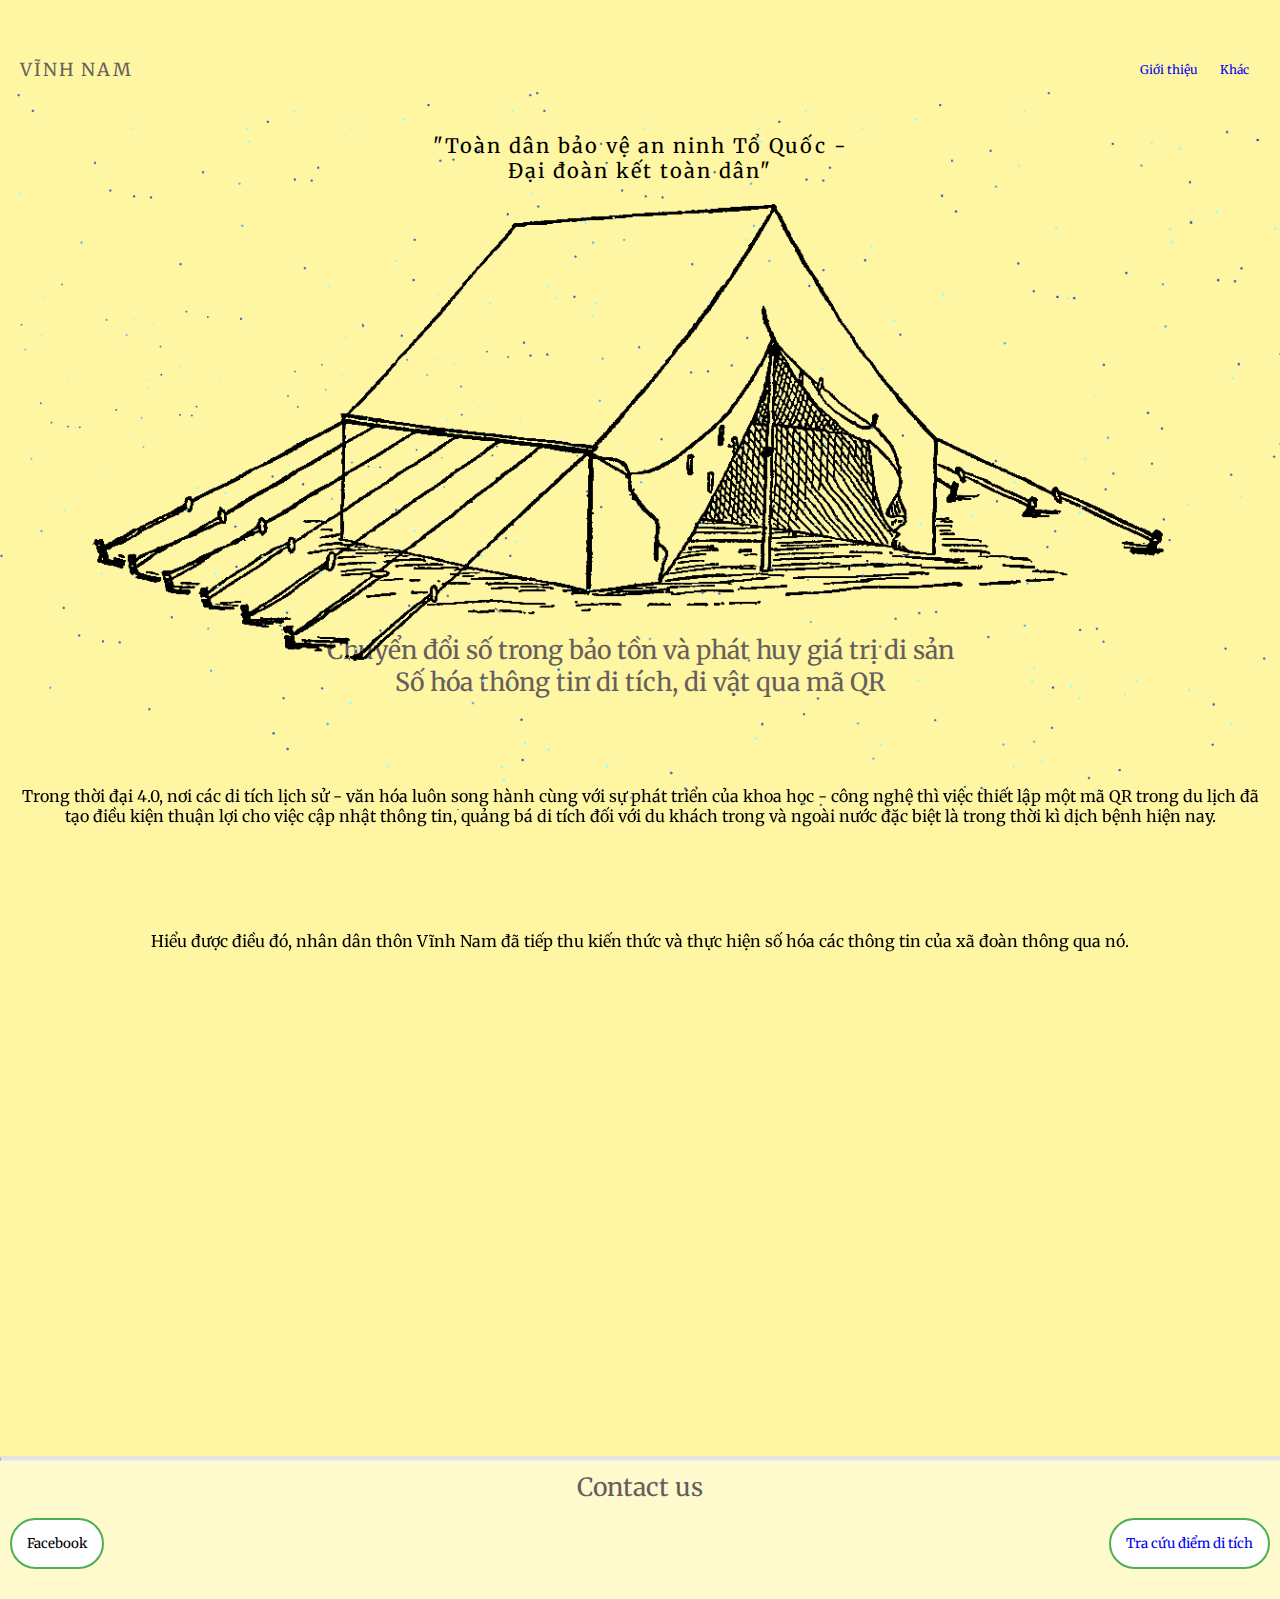
<file: index.html>
<!DOCTYPE html>
<html lang="en">
<head>
   <meta charset="UTF-8">
   <title>Thôn Vĩnh Nam</title>
   <link rel="stylesheet" href="main.css">
   <script defer src="script.js"></script>
   <meta name="viewport" content="width=device-width, initial-scale=1">
</head>
<body>
      <header>
            <a href="#" class="logo">Vĩnh Nam</a>
            <ul>
                  <li><a href="#Introduction" id="Tothetop">Giới thiệu</a></li>
                  <li><a href="#About">Khác</a></li>
            </ul>
            
      </header>
      <div1>
            <p>"Toàn dân bảo vệ an ninh Tổ Quốc - <br> Đại đoàn kết toàn dân"</p> <br>
            <img src="camp.png" id="camp">
            <img src="dot.png" id="dot">
      </div1>
      <br><h1 id="Introduction">Chuyển đổi số trong bảo tồn và phát huy giá trị di sản <br> Số hóa thông tin di tích, di vật qua mã QR</h1><br><br>
      <section class="hidden">
            <p>Trong thời đại 4.0, nơi các di tích lịch sử - văn hóa luôn song hành cùng với sự phát triển của khoa học - công nghệ thì việc thiết lập một mã QR trong du lịch đã tạo điều kiện thuận lợi cho việc cập nhật thông tin, quảng bá di tích đối với du khách trong và ngoài nước đặc biệt là trong thời kì dịch bệnh hiện nay.</p>
      </section>
      <section class="hidden">
            <p>Hiểu được điều đó, nhân dân thôn Vĩnh Nam đã tiếp thu kiến thức và thực hiện số hóa các thông tin của xã đoàn thông qua nó.</p>
      </section>
      <br><br><br>
      <section class="hidden redirection">
            <a href="mohinh.html"><button class="redc">Mô hình</button></a><br>
            <a href="trai.html"><button class="redc">Lều trại</button></a><br>
            <a href="lop.html"><button class="redc">Đất và con người Duy Vinh - Duy Xuyên</button></a>   
      </section>

      <br><br><br>
      
      <hr class="rounded">
      <footer>
            <div class='foot'>
                  <h1>Contact us</h1>
                  <a href="https://www.facebook.com/doanxaduyvinh"><button class="button">Facebook</button></a>
                  <button class="Backtotop"><a href="https://dtls.tuoitreduyvinh.net/ban-do-so/"> Tra cứu điểm di tích</a></button>
            </div>
      </footer>
</body>
</html>
</file>
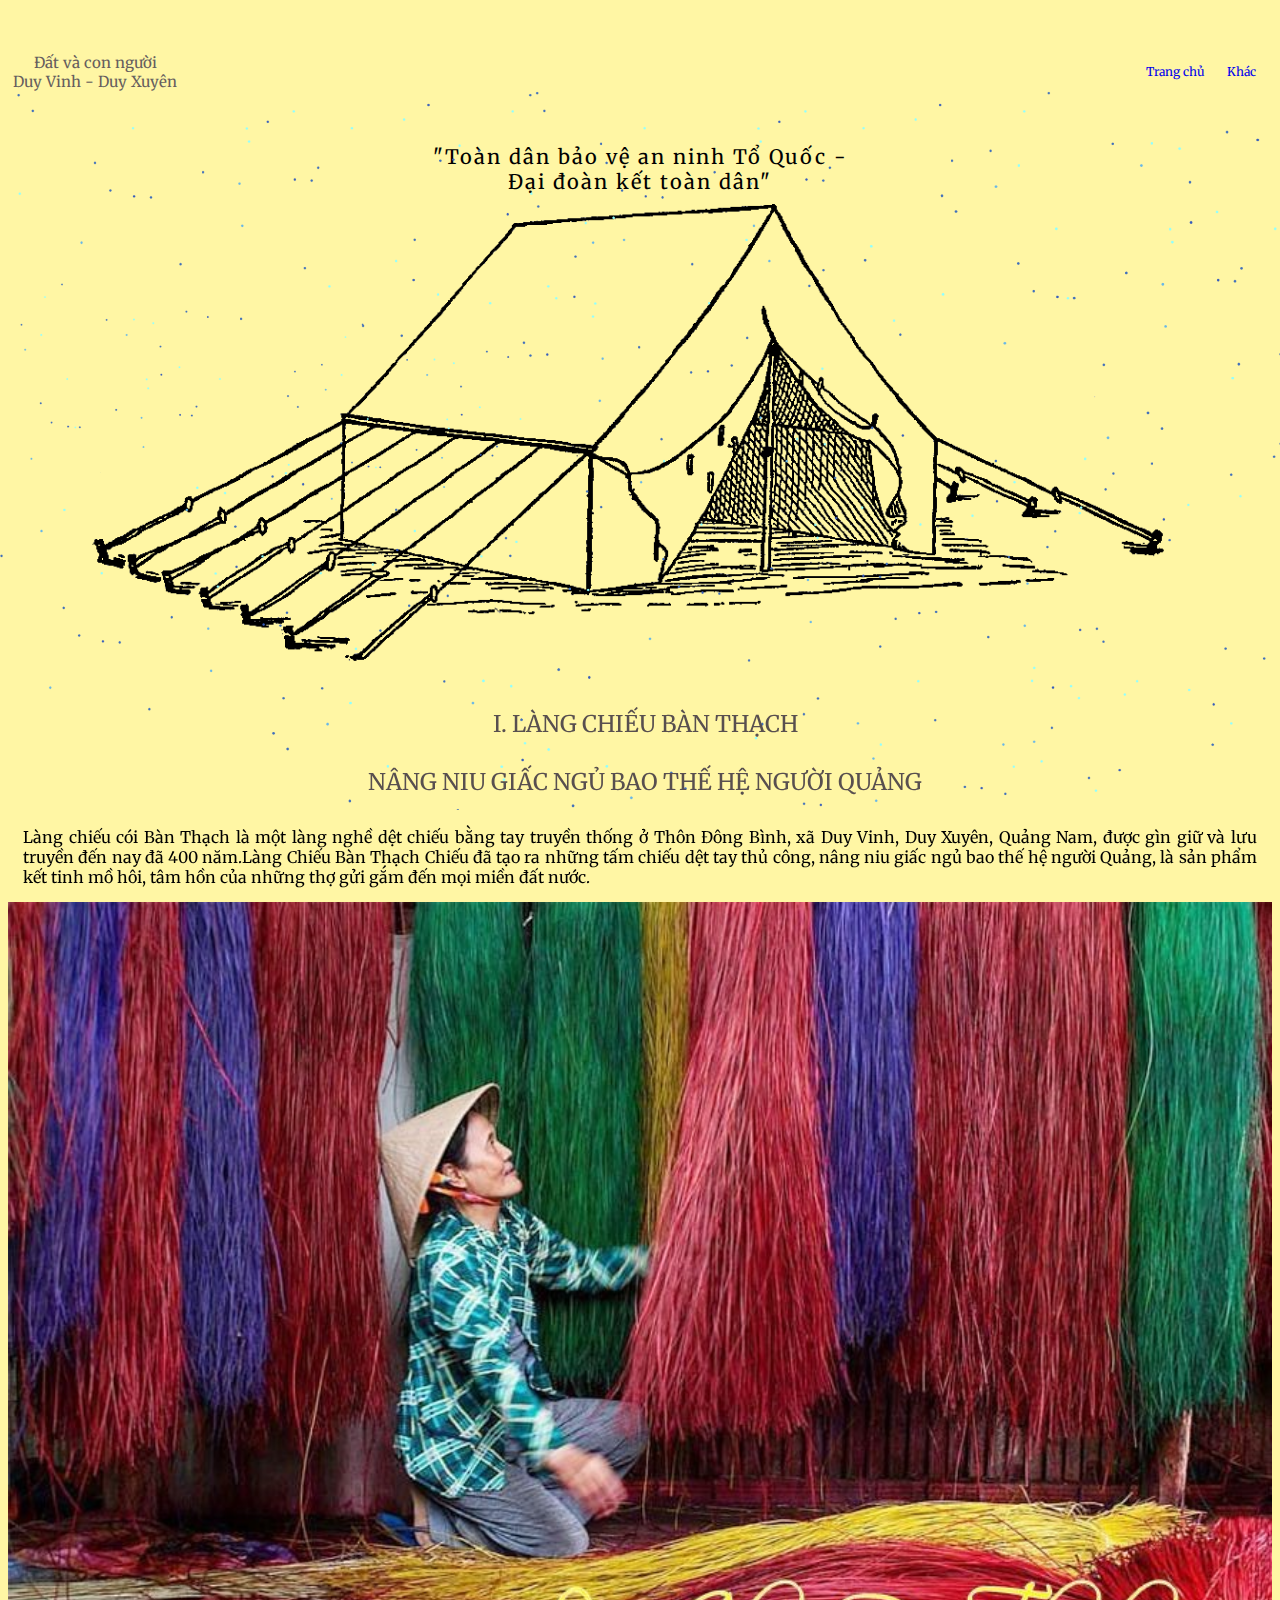
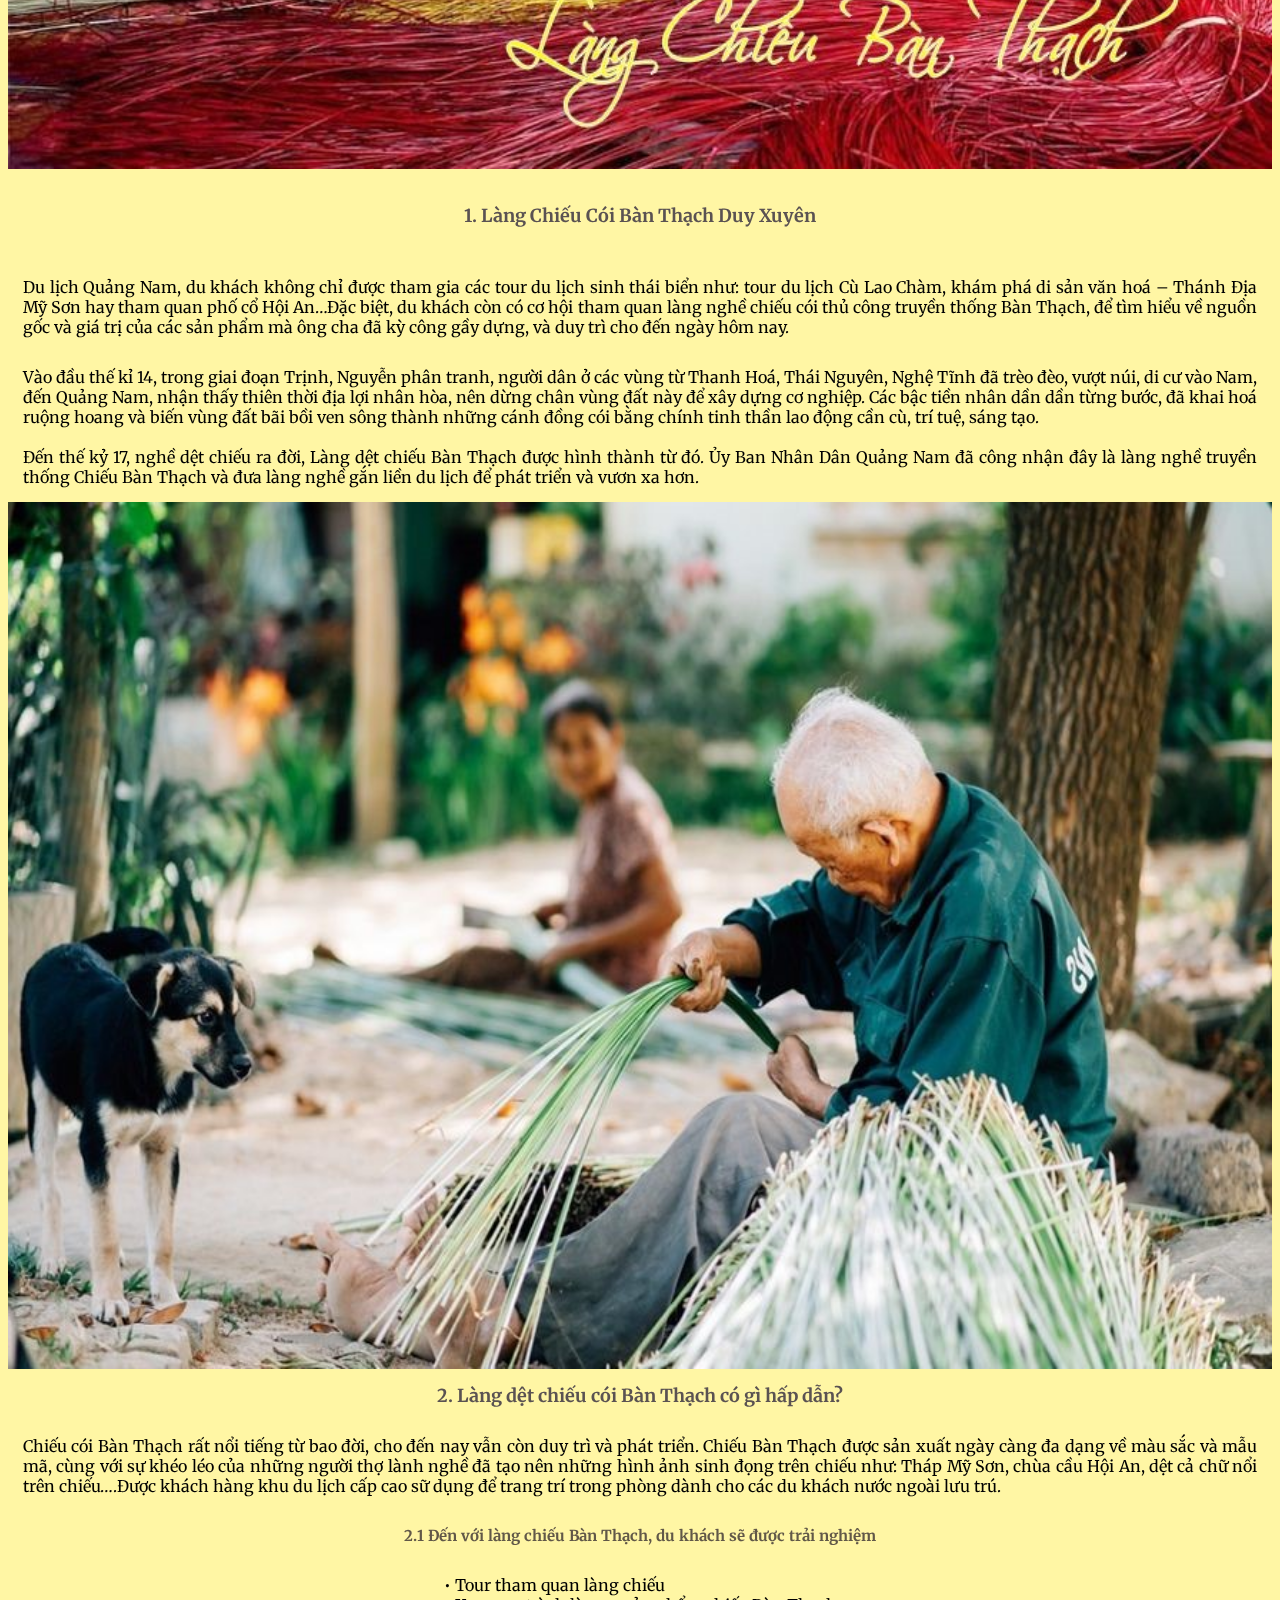
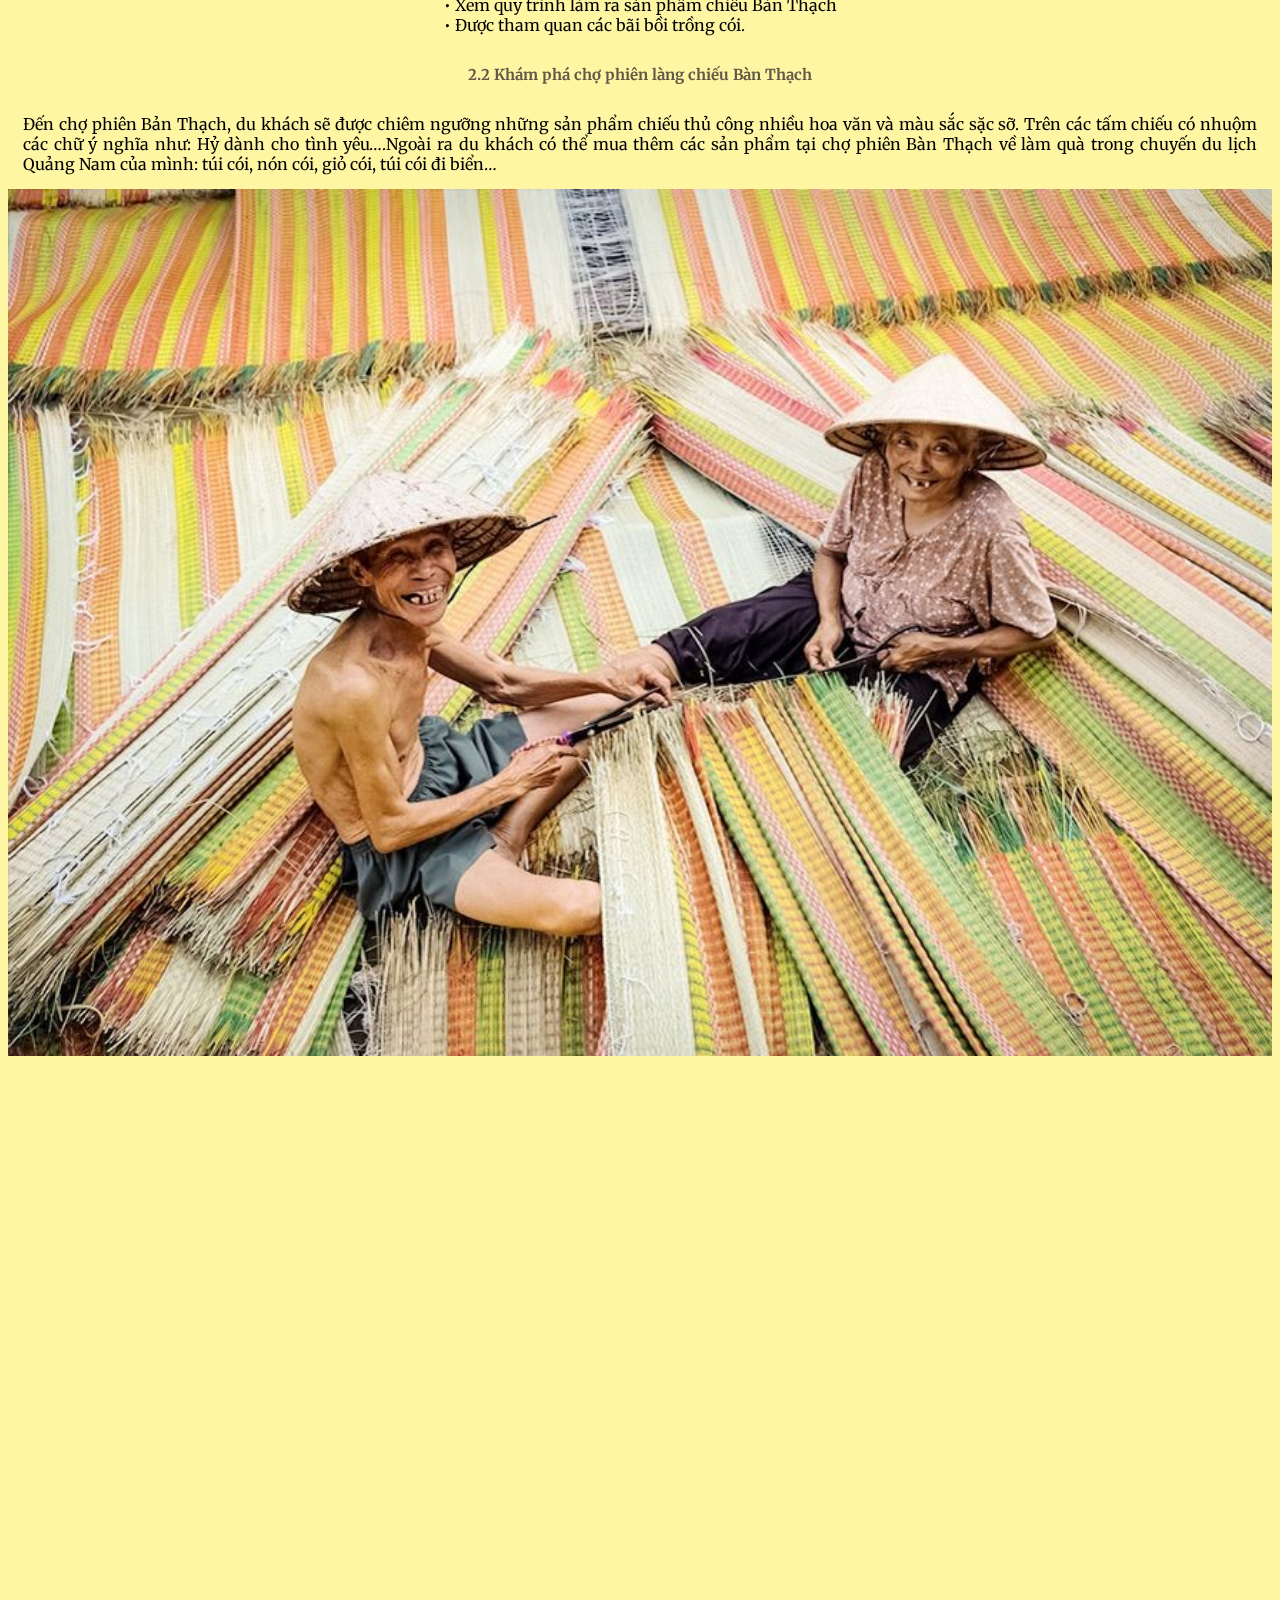
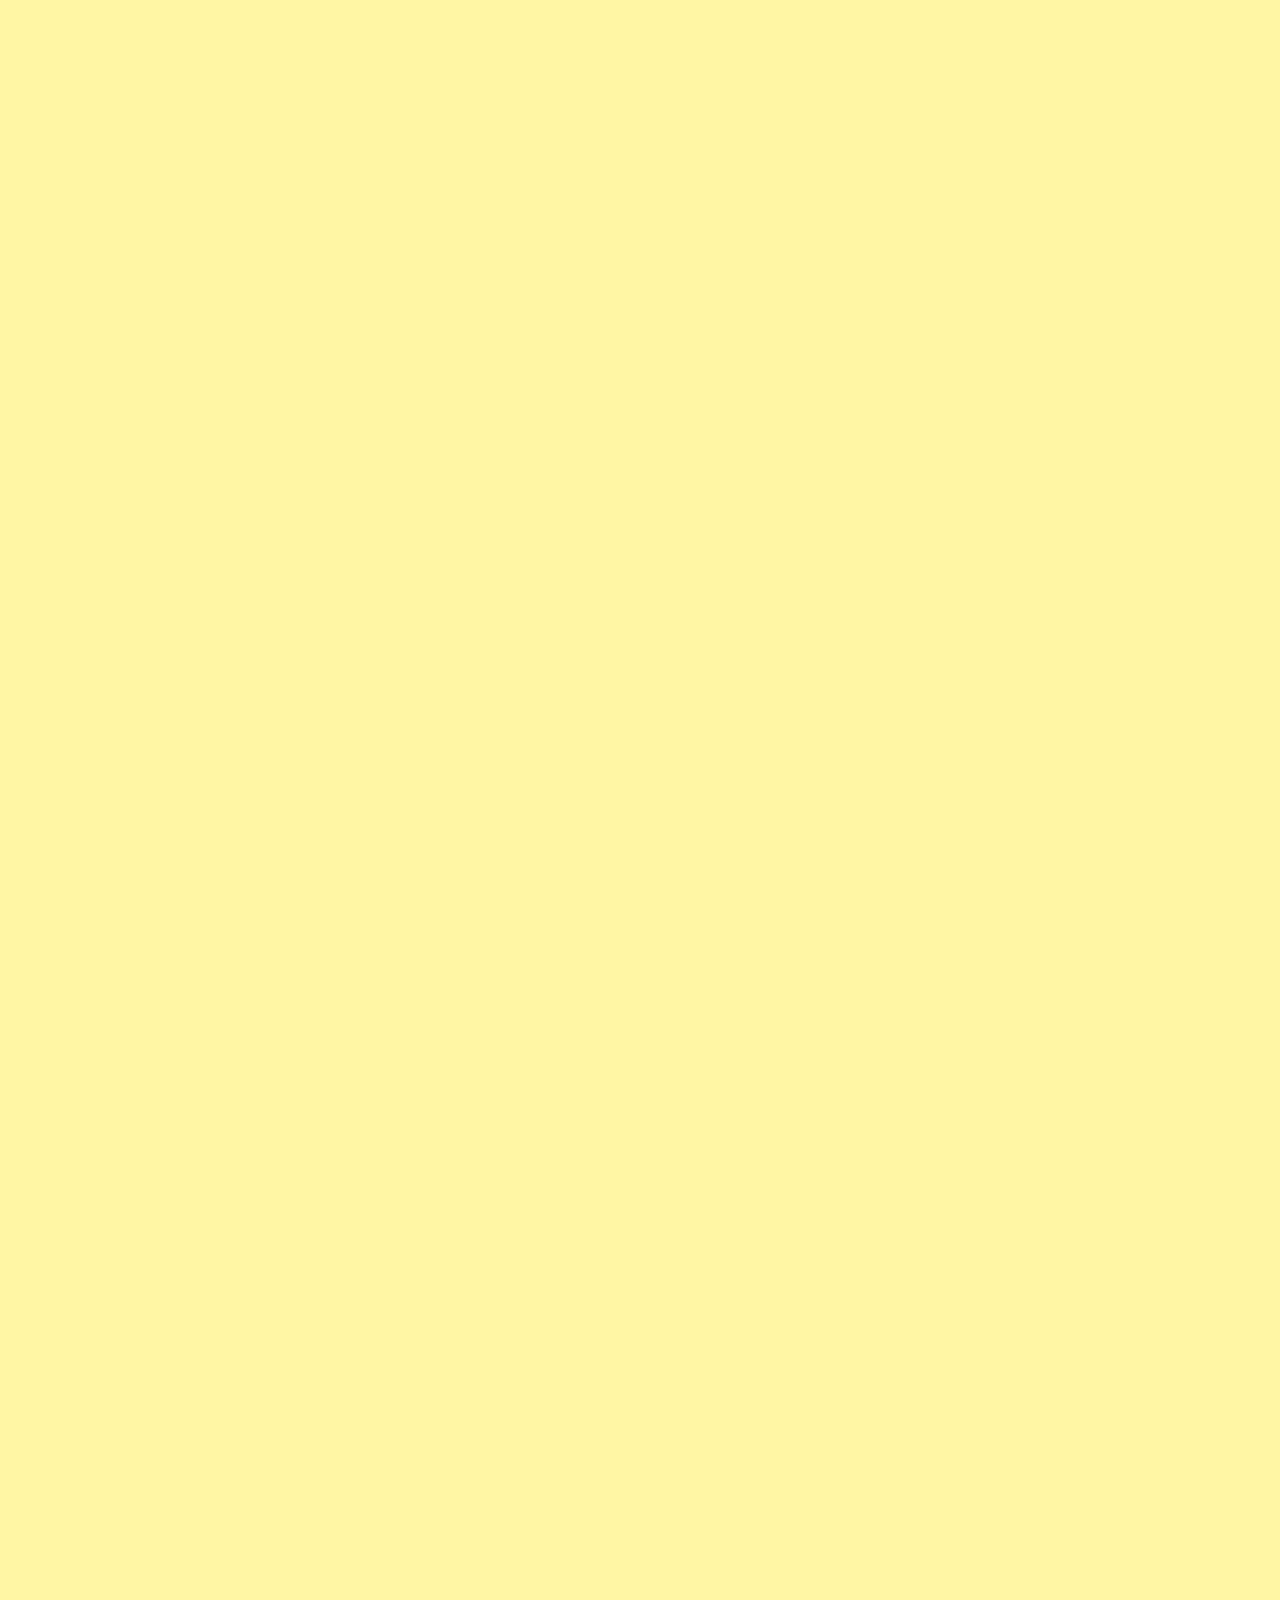
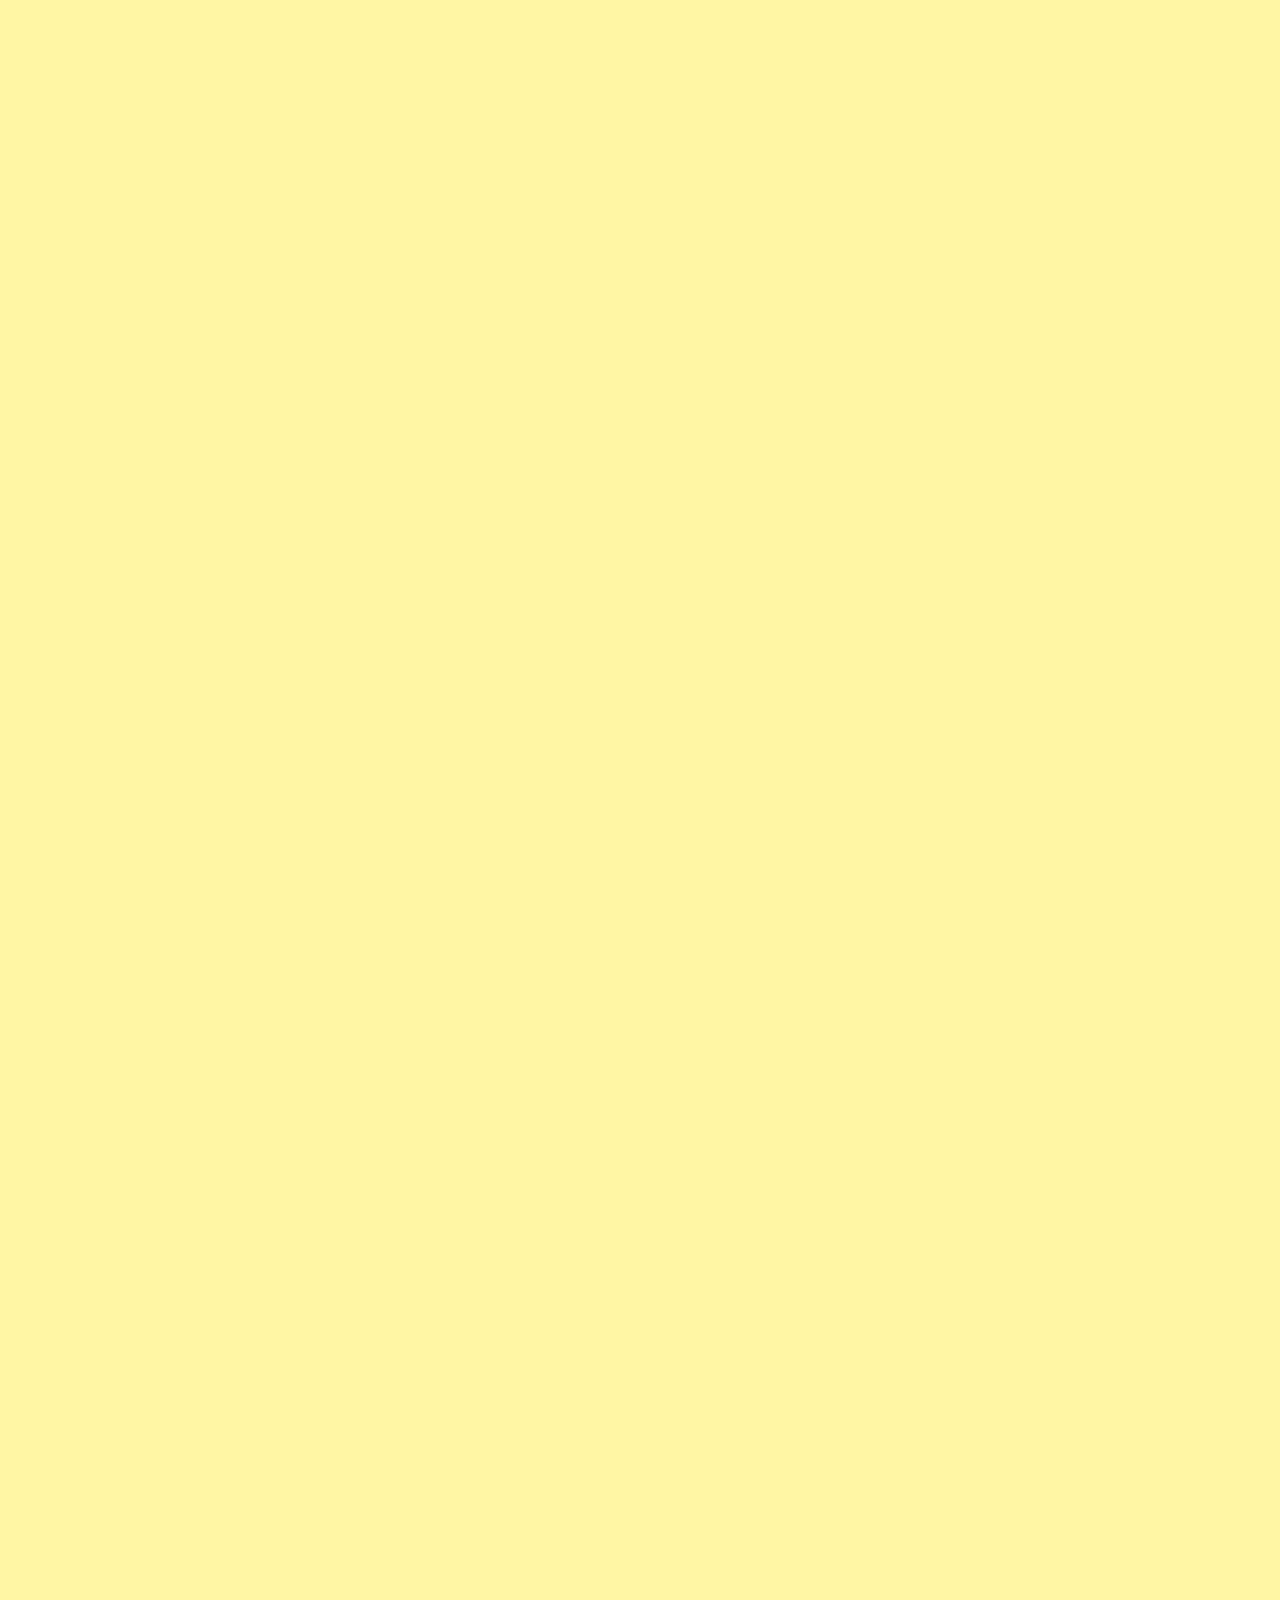
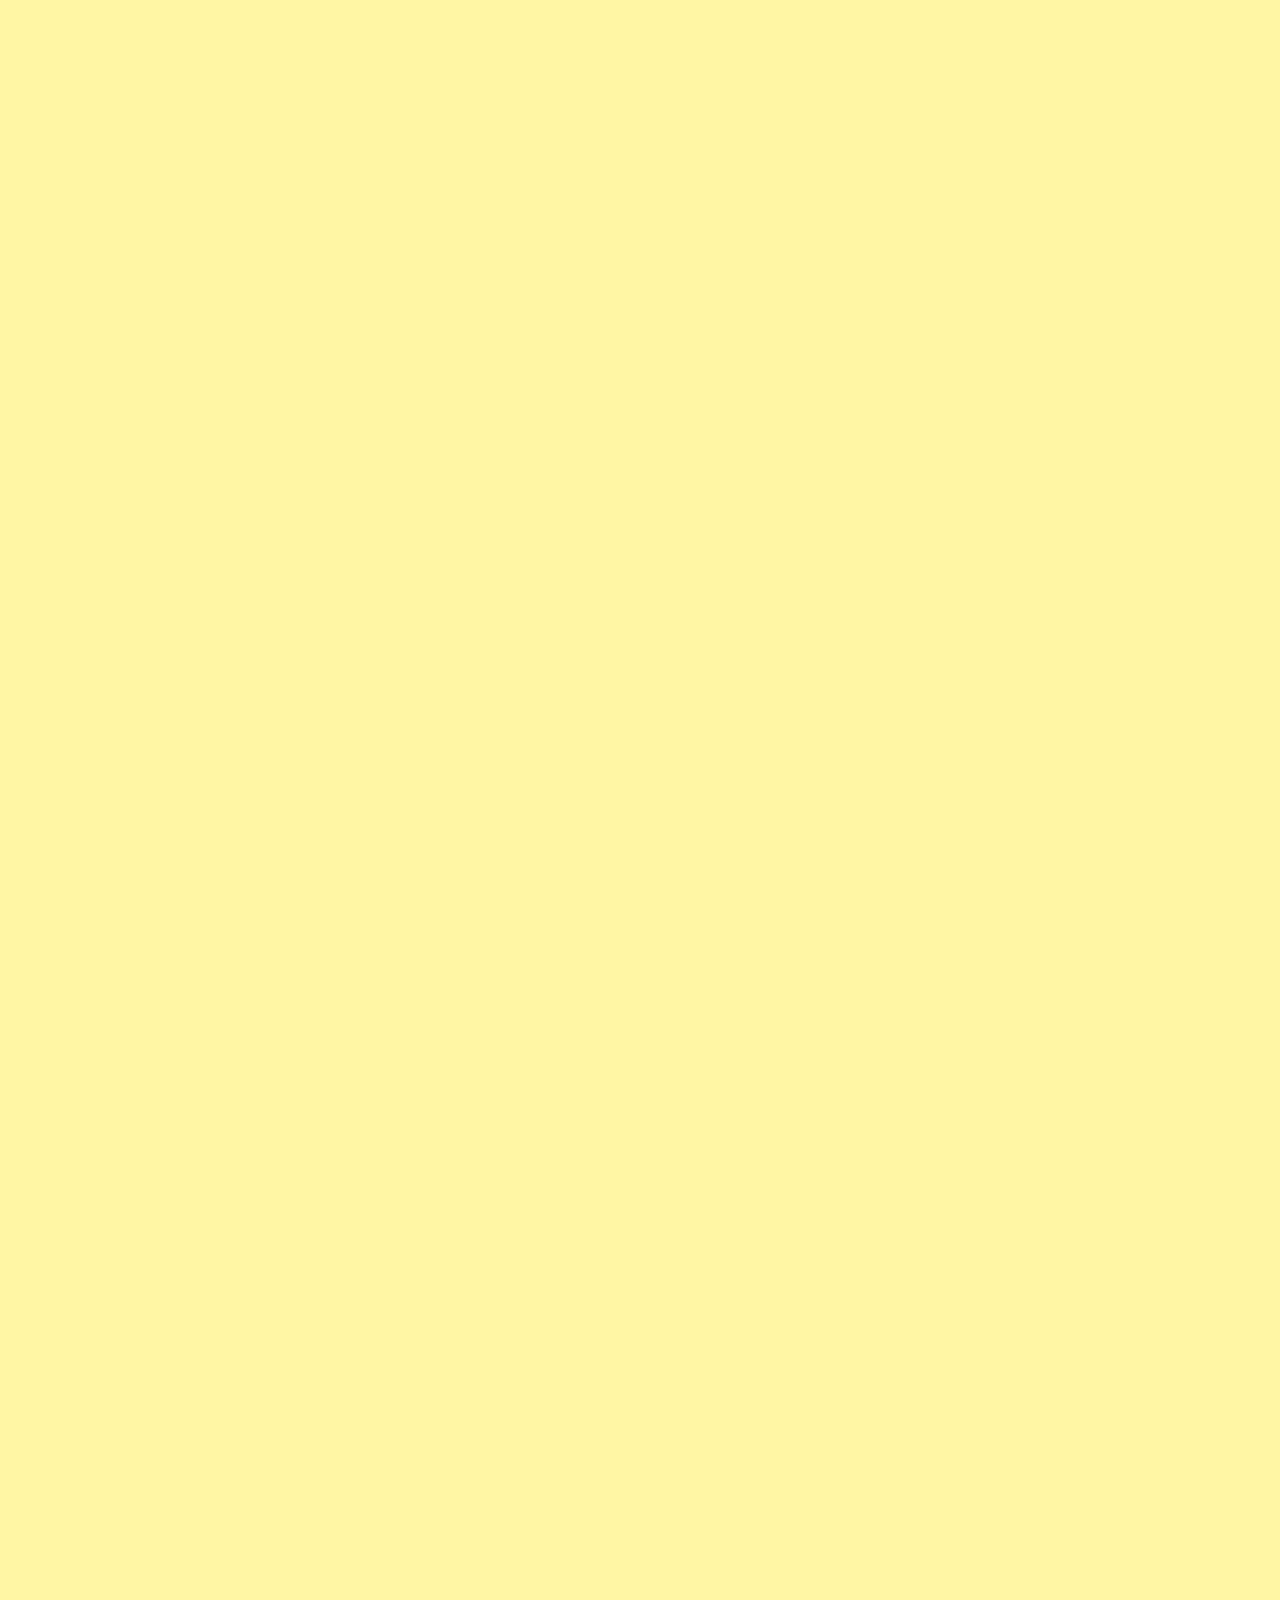
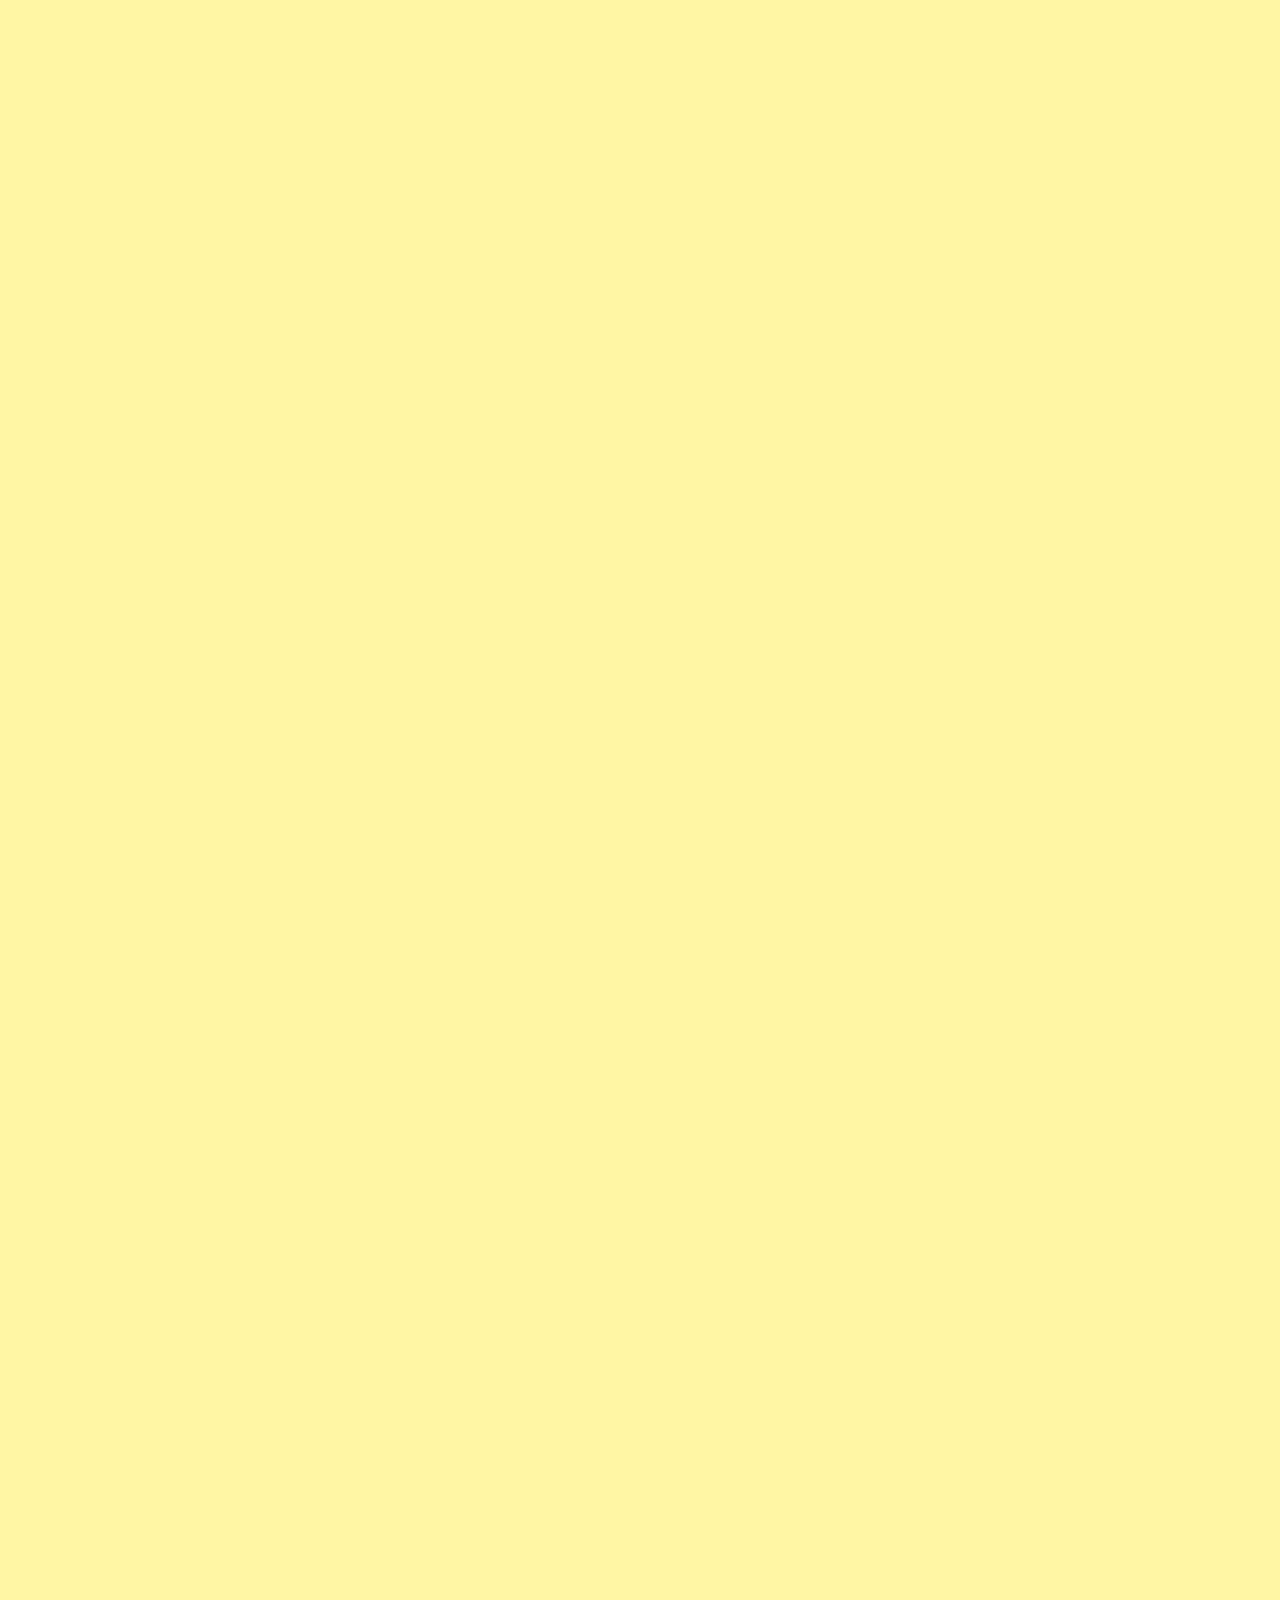
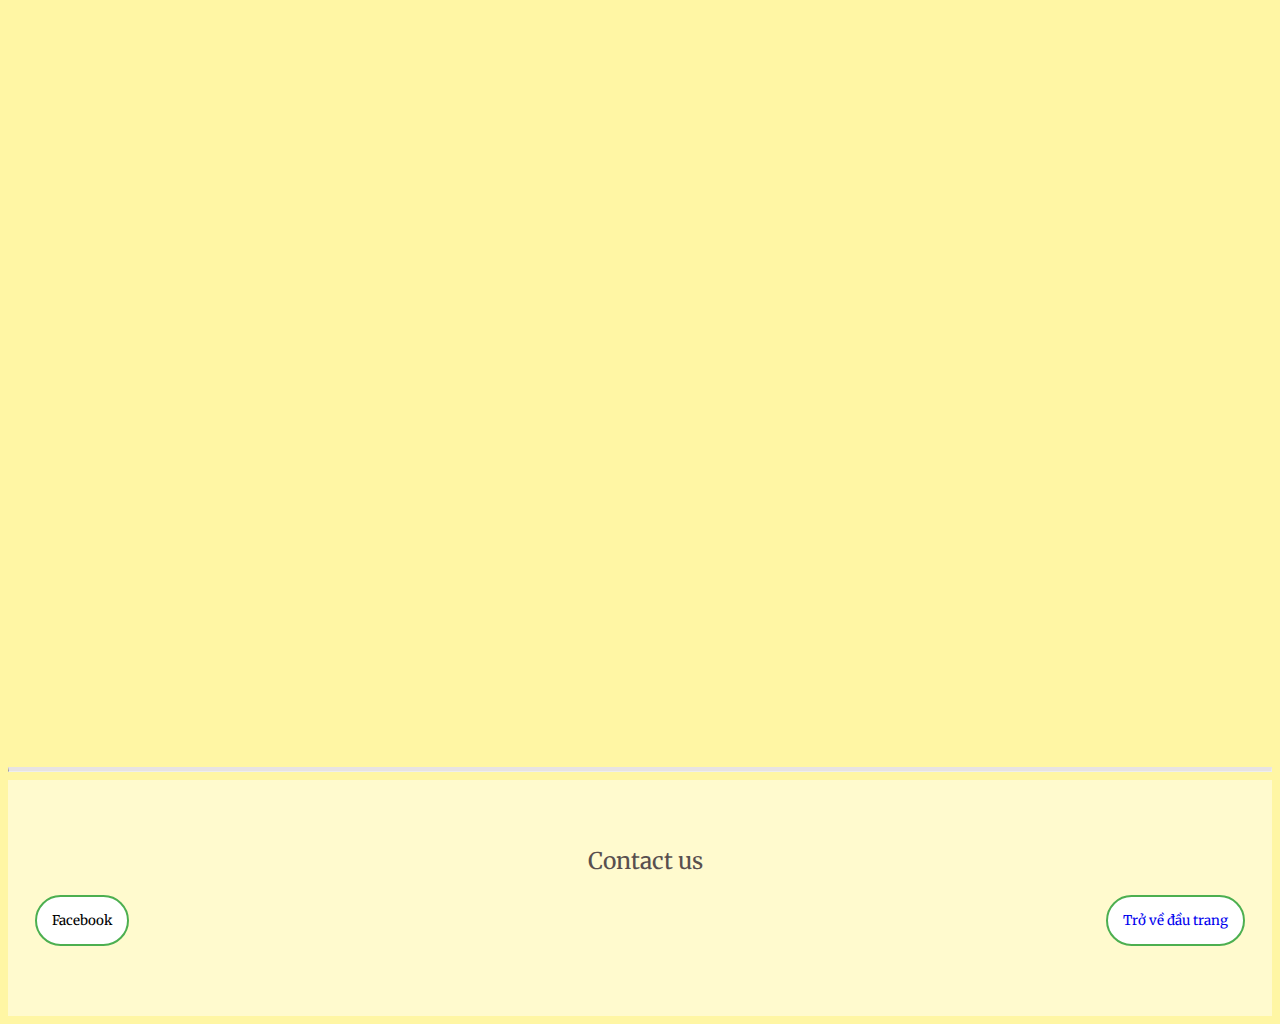
<file: lop.html>
<!DOCTYPE html>
<html lang="en">
<head>
   <meta charset="UTF-8">
   <title>Thôn Vĩnh Nam</title>
   <link rel="stylesheet" href="other.css">
   <script defer src="script.js"></script>
   <meta name="viewport" content="width=device-width, initial-scale=1">
</head>
<body>
      <header>
            <a href="#" class="spec">Đất và con người <br> Duy Vinh - Duy Xuyên </a>
            <ul>
                  <li><a href="index.html" id="Tothetop">Trang chủ</a></li>
                  <li><a href="#About">Khác</a></li>
            </ul>
            
      </header>
      <div1>
            <p>"Toàn dân bảo vệ an ninh Tổ Quốc - <br> Đại đoàn kết toàn dân"</p>
            <img src="camp.png" id="camp">
            <img src="dot.png" id="dot">
      </div1>


      <section class="hidden">
            <h1>I. LÀNG CHIẾU BÀN THẠCH <br> <br> NÂNG NIU GIẤC NGỦ BAO THẾ HỆ NGƯỜI QUẢNG</h1>
            <p>Làng chiếu cói Bàn Thạch là một làng nghề dệt chiếu bằng tay truyền thống ở Thôn Đông Bình, xã Duy Vinh, Duy Xuyên, Quảng Nam, được gìn giữ và lưu truyền đến nay đã 400 năm.Làng Chiếu Bàn Thạch Chiếu đã tạo ra những tấm chiếu dệt tay thủ công, nâng niu giấc ngủ bao thế hệ người Quảng, là sản phẩm kết tinh mồ hôi, tâm hồn của những thợ gửi gắm đến mọi miền đất nước.</p> 

            <img src="chieu.jpg" class="myson"> <br>
            <h2>1. Làng Chiếu Cói Bàn Thạch Duy Xuyên</h2> <br>
            <p> Du lịch Quảng Nam, du khách không chỉ được tham gia các tour du lịch sinh thái biển như: tour du lịch Cù Lao Chàm, khám phá di sản văn hoá – Thánh Địa Mỹ Sơn hay tham quan phố cổ Hội An…Đặc biệt, du khách còn có cơ hội tham quan làng nghề chiếu cói thủ công truyền thống Bàn Thạch, để tìm hiểu về nguồn gốc và giá trị của các sản phẩm mà ông cha đã kỳ công gầy dựng, và duy trì cho đến ngày hôm nay.</p>
            <p>Vào đầu thế kỉ 14, trong giai đoạn Trịnh, Nguyễn phân tranh, người dân ở các vùng từ Thanh Hoá, Thái Nguyên, Nghệ Tĩnh đã trèo đèo, vượt núi, di cư vào Nam, đến Quảng Nam, nhận thấy thiên thời địa lợi nhân hòa, nên dừng chân vùng đất này để xây dựng cơ nghiệp. Các bậc tiền nhân dần dần từng bước, đã khai hoá ruộng hoang và biến vùng đất bãi bồi ven sông thành những cánh đồng cói bằng chính tinh thần lao động cần cù, trí tuệ, sáng tạo. <br> <br> Đến thế kỷ 17, nghề dệt chiếu ra đời, Làng dệt chiếu Bàn Thạch được hình thành từ đó. Ủy Ban Nhân Dân Quảng Nam đã công nhận đây là làng nghề truyền thống Chiếu Bàn Thạch và đưa làng nghề gắn liền du lịch để phát triển và vươn xa hơn.</p>
            <img src="chieu2.jpg" class="myson">

            <h2>2. Làng dệt chiếu cói Bàn Thạch có gì hấp dẫn?</h2>
            <p>Chiếu cói Bàn Thạch rất nổi tiếng từ bao đời, cho đến nay vẫn còn duy trì và phát triển. Chiếu Bàn Thạch được sản xuất ngày càng đa dạng về màu sắc và mẫu mã, cùng với sự khéo léo của những người thợ lành nghề đã tạo nên những hình ảnh sinh đọng trên chiếu như: Tháp Mỹ Sơn, chùa cầu Hội An, dệt cả chữ nổi trên chiếu….Được khách hàng khu du lịch cấp cao sữ dụng để trang trí trong phòng dành cho các du khách nước ngoài lưu trú.</p>
            <h3>2.1 Đến với làng chiếu Bàn Thạch, du khách sẽ được trải nghiệm</h3>
            <p>•	Tour tham quan làng chiếu <br>
               •  Xem quy trình làm ra sản phẩm chiếu Bàn Thạch <br>
               •	Được tham quan các bãi bồi trồng cói. <br> </p>
            <h3>2.2 Khám phá chợ phiên làng chiếu Bàn Thạch</h3>
            <p>Đến chợ phiên Bản Thạch, du khách sẽ được chiêm ngưỡng những sản phẩm chiếu thủ công nhiều hoa văn và màu sắc sặc sỡ. Trên các tấm chiếu có nhuộm các chữ ý nghĩa như: Hỷ dành cho tình yêu….Ngoài ra du khách có thể mua thêm các sản phẩm tại chợ phiên Bàn Thạch về làm quà trong chuyến du lịch Quảng Nam của mình: túi cói, nón cói, giỏ cói, túi cói đi biển…</p>
            <img src="chieu3.jpg" class="myson">
      </section>

      <section class="hidden">
            <h1>II. Thánh địa Mỹ Sơn</h1>
            <p>Mỹ Sơn - vùng đất sáng tạo, nơi thôi thúc và khởi phá những ý tưởng nghệ thuật mới mẻ và đọc đáo, là một trong những di sản văn hóa thế giới được UNESCO công nhận vào năm 1995.</p>  
            <p>Thánh địa Mỹ Sơn với hơn bảy mươi ngôi đền được chạm khắc tinh xảo, cầu kì mang nhiều dòng chữ quan trọng bằng tiếng Phạn và tiếng Chăm, nằm ẩn mình trong rừng giữa lòng thung lũng xung quanh được hai ngọn núi hùng vĩ che chở. Ấn tượng đặc biệt đó chính là phần gạch dùng để xây nên các tòa tháp cổ. Những viên gạch được nung và cắt khối, sau đó xếp chồng lên nhau một cách khéo léo, dù trải qua hơn một trăm năm nhưng vẫn còn rõ nét vào mang trong mình một nét đẹp cổ kính trang trọng.</p>
            <img src="myson1.jpg" class="myson" >
            <p>Trong dòng chảy hun hút và bất tận của thời gian, nhưng tòa tháp cổ Mỹ Sơn luôn ngả bóng lên nhau, tác vào nhau và nân đỡ nhau để làm nên một quẩn thể độc đáo rất riêng, để hiện thị triết lí sinh tồn của mình, Mỹ Sơn gach đá nghìn năm, không chỉ đẹp mà còn bí ẩn, vô ngon mà ẩn chứa triệu triệu mỹ từ, thực mà rất lung linh huyền ảo.</p>
            <p>Với Mỹ Sơn, trước Mỹ Sơn, với người này có thể là vọng cảm âm thầm, là sự chiêm bái thành kính trước tịch mịch huyền bí của ngôi đền thờ thần Ganesa. Nhưng với một ai khác, dấu ấn từ Mỹ Sơn có thể là từ sự bắt gặp tình cờ khoảnh khắc giao hòa ảo diệu khi ngày tan, cũng có thể là sự liên tưởng run rẩy giữa một quá khứ mờ xa tít tắp với hiện tại sống động cùng những dự cảm về một dặm dài mơ hồ phía trước. <br><br> Và có thể là cả một nỗi cô đơn, những suy tư của cổ tháp và của con người. Và trong mỗi giọt thời gian trôi, tháp lại hiện lên kiêu hãnh bằng những trầm tịch âm u, bằng những dấu rêu đẫm màu cổ tích giữa mênh mông cuộc đời, giữa những xưng tụng của thơ ca và âm nhạc.</p>   
      </section>

      <section class="hidden">
            <h1>III. Lò gạch cũ Hội An: Tọa độ check-in mới cực xịn cho team mê du lịch</h1>
            <p>Lò gạch cũ Hội An đang được giới trẻ tìm đến như một địa điểm “sống ảo” lý tưởng bởi nơi đây mang lại những khung hình đẹp xuất sắc với cảnh vật hài hòa. Bên cạnh đó, bạn còn có thể hòa mình vào thiên nhiên xanh mát.</p>
            <img src="gach3.jpg" class="myson">
            <p>Nếu bạn đã khám phá “sạch sành sanh” những điểm đến hấp dẫn tại khu phố cổ thì lò gạch cũ Hội An ngay gần phố Hội chính là địa điểm check-in cực chất cho team mê du lịch. Tới đây, bạn sẽ có cơ hội thả mình vào thiên nhiên trong lành cũng như sở hữu những tấm ảnh đẹp miễn chê.</p>
            <h2>1. Địa chỉ lò gạch cũ Hội An ở đâu?</h2>
            <p>Địa chỉ lò gạch cũ Hội An nằm tại thôn Vĩnh Nam, xã Duy Vinh, huyện Duy Xuyên, tỉnh Quảng Nam. Mặc dù đã bị bỏ hoang 20 năm nhưng địa danh này hiện đã được tu sửa lại với hình ảnh mới mẻ. Qua đó, bạn có thể tới tham quan, thỏa sức khám phá và trải nghiệm.</p>
            <img src="gach4.jpg" class="myson">
            <p>Bạn có thể đến lò gạch Hội An bất cứ khi nào bởi nơi đây không thuộc quyền sở hữu của bất cứ ai. Đồng thời, giá vé hoàn toàn miễn phí cho tất cả du khách. Tuy nhiên, quán cà phê ngay gần đó thường mở cửa vào 4h30 đến 22h00 mỗi ngày. Tại đây, bạn có thể gọi nước ngọt, cà phê, nước ép để nhâm nhi, hóng mát, ngắm cảnh từ xa. <br>Lò gạch cũ Cẩm Kim Hội An nằm giữa đồng lúa, sừng sững như một cổng thành. Nơi đây có những mảng tường bong tróc lộ ra lớp gạch đỏ au mang lại hình ảnh rêu phong cổ kính, kết hợp với các bậc thang nối tiếp nhau từ chân lên tới đỉnh càng tạo nên sự độc đáo. Hơn hết, đây chính là một trong những địa điểm check-in Hội An được giới trẻ đặc biệt yêu thích. Nếu có dịp, bạn cũng nên cân nhắc ghé thăm và tự mình trải nghiệm nhé.</p>
            <h2>2. Hướng dẫn đường đi lò gạch cũ Hội An</h2>
            <p>Lò gạch cũ Hội An cách phố cổ Hội An khoảng 5km nên có nhiều phương tiện cho bạn lựa chọn. Điển hình như sau:</p>
            <img src="gach5.jpg" class="myson">
            <p>•	Đi bằng taxi: Nếu bạn chưa biết lò gạch cũ Hội An ở đâu thì có thể di chuyển bằng taxi. Chỉ cần nói địa điểm chính xác, tài xế sẽ đưa bạn đến nơi trong thời gian ngắn nhất. Tuy nhiên, bạn cần chủ động về tài chính bởi giá dịch vụ này khá cao. <br> <br>
            •	Đi bằng xe máy: Đường đến lò gạch cũ Cẩm Kim Hội An đi bằng xe máy cũng rất thuận tiện. Bạn có thể tự mình di chuyển trên con đường làng yên bình. Chi phí cho việc thuê xe cũng hợp lý, phù hợp với nhu cầu của du khách. <br><br>
            Ngoài ra, bạn nên tham khảo kinh nghiệm du lịch Hội An để chủ động hơn. Theo đó, các thông tin hữu ích về thời gian, cách di chuyển, nơi ở, vui chơi đã được cập nhật đầy đủ. Điều này sẽ giúp ích cho bạn rất nhiều và chủ động hơn trong chuyến du lịch.</p>
            <h2>3. Bí kíp check-in lò gạch cũ Hội An siêu đỉnh</h2>
            <p>Muốn có những bức hình check-in lò gạch thủ công siêu đỉnh, bạn phải nắm chắc nhiều bí quyết. Điển hình như việc bạn nên chọn thời gian lý tưởng để nắm bắt khoảnh khắc đẹp. Một gợi ý nhỏ dành cho bạn là nên chụp ảnh khi bình minh, nắng lên cao hoặc hoàng hôn sẽ rất tuyệt vời.</p>
            <img src="gach6.jpg" class="myson">
            <p>Bên cạnh đó, lò gạch cũ Hội An có những bậc thang phủ rêu nên rất dễ trơn trượt. Vì thế, mỗi khi di chuyển bạn phải đặc biệt cẩn thận, đi chậm và nhẹ nhàng. Nếu nhận thấy dấu hiệu của sự nứt vỡ, bạn nên tránh xa khu vực đó ngay. <br><br> Ngoài ra, bạn có thể tham khảo thêm các địa điểm du lịch Hội An khác. Những nơi này không chỉ sở hữu cảnh sắc đẹp mà còn có nền ẩm thực phong phú. Từ đó, giúp chuyến đi của bạn thêm trọn vẹn, ý nghĩa và khó quên. </p>
            <h2>4. Quán cà phê lò gạch cũ Duy Xuyên, Quảng Nam</h2>
            <p>Cafe lò gạch cũ Hội An nằm tại Duy Xuyên, Quảng Nam được làm theo kiểu nhà sàn. Những chiếc bàn ghế bằng tre xếp ngay ngắn, thẳng hàng. Từ đây, bạn dễ dàng nhìn ra lò gạch đón ánh nắng bình minh, ngắm nhìn chiếc cầu tre dài, uốn lượn.</p>
            <img src="gach7.jpg" class="myson">
            <p>Quán cà phê lò gạch cũ có đồ uống làm từ rau, củ, quả và gạo đen. Điều đặc biệt hơn cả là chúng có tên gọi chỉ cần nghe qua cũng khiến bạn bật cười, ví dụ như sữa Thị  Nở, cà phê Chí Phèo, sinh tố Làng Vũ Đại.</p>
      </section>

      <br><br><br>
      <hr class="rounded">
      <footer>
            <div class='foot'>
                  <h1 id="About">Contact us</h1>
                  <a href="https://www.facebook.com/doanxaduyvinh"><button class="button">Facebook</button></a>
                  <button class="Backtotop"><a href="#Tothetop"> Trở về đầu trang</a></button>
            </div>
      </footer>
</body>
</html>
</file>
<file: main.css>
@import url('https://fonts.googleapis.com/css2?family=Merriweather&display=swap');

* {
    font-family: "Merriweather", sans-serif;
}

* {
    box-sizing: border-box;
    margin: 0;
    padding: 0;
}

body {
    min-height: 120vh;
    background: #fff6a4;
}

header {
    margin-top: 30px;
    position: absolute;
    top: 0;
    left: 0;
    width: 100%;
    padding: 15px 20px;
    display: flex;
    justify-content: space-between;
    align-items: center;
    z-index: 10000;
}

header .logo {
    color: rgb(102, 94, 94);
    font-weight: 400;
    text-decoration: none;
    font-size: 18px;
    text-transform: uppercase;
    letter-spacing: 2px;
}

header ul {
    display: flex;
    justify-content: center;
    align-items: center;
    font-weight: 400;
    font-size: 12px;
    color: rgb(102, 94, 94);
    text-decoration: none;
}

header ul li {
    display: flex;
    list-style: none;
    margin-left: auto;
}

header ul li a {
    text-decoration: none;
    padding: 17px 11px;
    border-radius: 30px;
}

header ul li a:hover {
    background: rgb(255, 255, 255);
    color: rgb(102, 94, 94);
}

div1 p{
    margin-top: 83px;
    position: relative;
    width: 100%;
    height: 54vh;
    padding: 50px;
    letter-spacing: 2px;
    margin-left: auto;
}

div1 img {
    position: absolute;
    top: 0;
    left: 0;
    width: 100%;
    height: 100%;
    object-fit: contain;
}

div1 {
    text-align: center;
    letter-spacing: 5px;
    font-size: 20px;
} 

#camp {
    display: flex;
}

hr.rounded {
    border-top: 4px solid rgb(231, 227, 227);
    border-radius: 0;
}

.foot {
    position: flex;
    padding: 10px 10px;
    background: #ffface;
}

h1 {
    color: rgb(102, 94, 94);
    font-weight: 400;
    text-decoration: none;
    font-size: 25px;
    text-align: center;
}

footer p {
    padding: 15px 10px;
    inline-size: auto;
    overflow-wrap: break-word;
    color: rgb(102, 94, 94);
}

button{
    margin-top: 15px;
    margin-bottom: 20px;
    padding: 15px 15px;
    border-radius: 100px;
    background-color: white; 
    color: black; 
    border: 2px solid #4CAF50;  
    
}
.Backtotop { 
    float: right;
    text-decoration: none;
}
button:hover{
    background-color: #4CAF50;
    color: white;
} 
.Backtotop:hover{
    background-color: #4CAF50;
    color: white;
}
button a {
    text-decoration: none;
}

section{
    display: grid;
    place-items: center;
    align-items: center;
    text-align: center;
    min-height: 15vh;
}

.hidden{
    opacity: 0;
    filter: blur(5px);
    transform: translateX(-100%);
    transition: all 1s;
}
@media(prefers-reduce-motion){
    .hidden {
        transition: none;
    }
}
.show{
    filter: blur(0);
    transform: translateX(0);
    opacity: 1;
}
p {
    margin: 15px;
}
.redirection {
    background-color: rgba(255, 255, 203, 0.267);
    background: linear-gradient(rgba(255, 255, 203, 0.329), rgba(255, 255, 203, 0.199));
    padding: 15px 15px;
}
</file>
<file: other.css>
@import url('https://fonts.googleapis.com/css2?family=Merriweather&display=swap');

* {
    font-family: "Merriweather", sans-serif;
}

* {
    box-sizing: border-box;
    padding: 0;
}

body {
    min-height: 120vh;
    background: 
    #fff6a4;
}

header {
    margin-top: 30px;
    position: absolute;
    top: 0;
    left: 0;
    width: 100%;
    padding: 5px 13px;
    display: flex;
    justify-content: space-between;
    align-items: center;
    z-index: 10000;
}

header .logo {
    color: rgb(102, 94, 94);
    font-weight: 400;
    text-decoration: none;
    font-size: 25px;
    text-transform: lowercase;
    letter-spacing: 5px;
}
header .spec {
    color: rgb(102, 94, 94);
    font-weight: 400;
    text-decoration: none;
    font-size: 15px;
    text-transform: none;
    letter-spacing: none;
    text-align: center;
}

header ul {
    display: flex;
    justify-content: center;
    align-items: center;
    font-weight: 400;
    font-size: 12px;
    color: rgb(102, 94, 94);
    text-decoration: none;
}

header ul li {
    display: flex;
    list-style: none;
    margin-left: auto;
}

header ul li a {
    text-decoration: none;
    padding: 17px 11px;
    border-radius: 30px;
}

header ul li a:hover {
    background: rgb(255, 255, 255);
    color: rgb(102, 94, 94);
}

div1 p{
    margin-top: 94px;
    position: relative;
    width: 100%;
    height: 65vh;
    padding: 50px;
    letter-spacing: 2px;
    margin-left: auto;
}

div1 img {
    position: absolute;
    top: 0;
    left: 0;
    width: 100%;
    height: 100%;
    object-fit: contain;
}

div1 {
    text-align: center;
    letter-spacing: 5px;
    font-size: 20px;
} 

#camp {
    display: flex;
}

hr.rounded {
    border-top: 4px solid rgb(231, 227, 227);
    border-radius: 0;
}

.foot {
    position: flex;
    padding: 50px 27px;
    background: #ffface;
}


footer p {
    padding: 15px 10px;
    inline-size: auto;
    overflow-wrap: break-word;
    color: rgb(102, 94, 94);
}

button{
    margin-top: 5px;
    margin-bottom: 20px;
    padding: 15px 15px;
    border-radius: 100px;
    background-color: white; 
    color: black; 
    border: 2px solid #4CAF50;  
    
}
.Backtotop { 
    float: right;
    text-decoration: none;
}
button:hover{
    background-color: #4CAF50;
    color: white;
} 
.Backtotop:hover{
    background-color: #4CAF50;
    color: white;
}
button a {
    text-decoration: none;
}

section{
    display: grid;
    place-items: center;
    align-items: center;
    text-align: justify;
    min-height: 15vh;
}

.hidden{
    opacity: 0;
    filter: blur(5px);
    transform: translateX(-100%);
    transition: all 1s;
}
@media(prefers-reduce-motion){
    .hidden {
        transition: none;
    }
}
.show{
    filter: blur(0);
    transform: translateX(0);
    opacity: 1;
}
p {
    margin: 15px;
}
.redirection {
    align-items: center;
}
.thanhtich{
    text-align: center;
    font-size: 15px;
}
.chuacau{
    width: 100%;
    height: 100%;
    object-fit: contain;
}
.myson {
    width: 100%;
    height: 100%;
    object-fit: contain;
}
.map {
    width: 100%;
    height: 100%;
    object-fit: contain;
}
h1 {
    color: rgb(88, 79, 79);
    font-weight: 400;
    text-decoration: none;
    font-size: 23px;
    text-align: center; padding-left: 10px;
}
h2{
    font-size: 18px;
    text-align: center;
    color:rgb(90, 82, 82);
}
h3{
    font-size: 15px;
    text-align: center;
    color: rgb(97, 88, 72);
}
</file>
